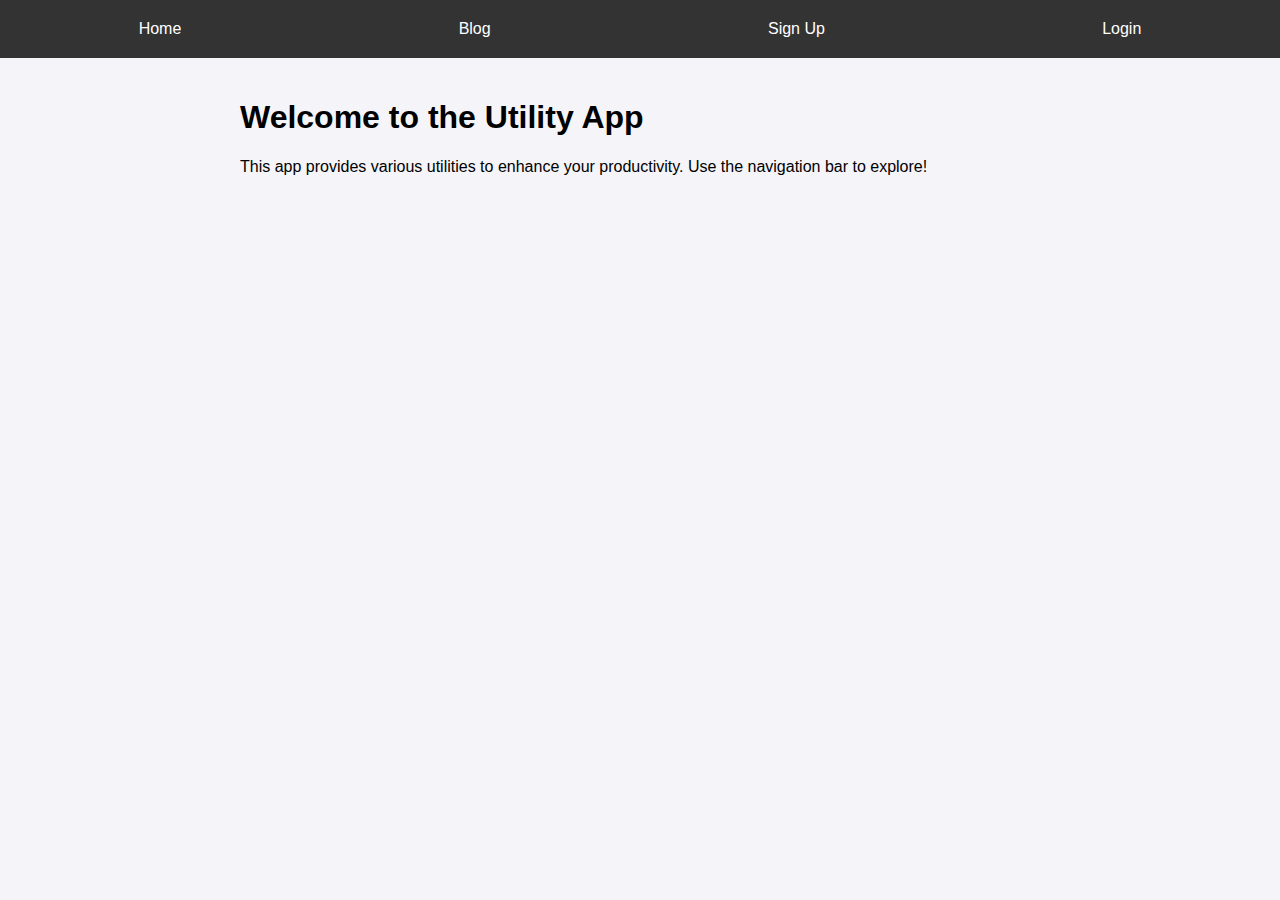
<file: frontend/test/index.html>
<!DOCTYPE html>
<html lang="en">
<head>
    <meta charset="UTF-8">
    <meta name="viewport" content="width=device-width, initial-scale=1.0">
    <title>Utility App SPA</title>
    <link rel="stylesheet" href="style.css">
</head>
<body>
    <nav>
        <a href="#" data-page="home">Home</a>
        <a href="#" data-page="services">Blog</a>
        <a href="#" data-page="signup">Sign Up</a>
        <a href="#" data-page="login">Login</a>
    </nav>

    <div id="content" class="container">
        <!-- Home Page -->
        <div id="home" class="page">
            <h1>Welcome to the Utility App</h1>
            <p>This app provides various utilities to enhance your productivity. Use the navigation bar to explore!</p>
        </div>

        <!-- Services Page -->
        <div id="services" class="page hidden">
            <h1>Our Services</h1>
            <p>We offer a range of utility tools including task management, reminders, and more!</p>
        </div>

        <!-- Signup Page -->
        <div id="signup" class="page hidden">
            <div class="form-container">
                <h2>Sign Up</h2>
                <input type="text" id="signup-name" placeholder="Enter your name" required>
                <input type="email" id="signup-email" placeholder="Enter your email" required>
                <input type="password" id="signup-password" placeholder="Enter your password" required>
                <button id="signup-btn">Sign Up</button>
                <p id="signup-error" style="color: red; display: none;">Please fill in all fields.</p>
            </div>
        </div>

        <!-- Login Page -->
        <div id="login" class="page hidden">
            <div class="form-container">
                <h2>Login</h2>
                <input type="email" id="login-email" placeholder="Enter your email" required>
                <input type="password" id="login-password" placeholder="Enter your password" required>
                <button id="login-btn">Login</button>
                <p id="login-error" style="color: red; display: none;">Invalid email or password.</p>
            </div>
        </div>
    </div>

    <script>
        // Navigation functionality
        const pages = document.querySelectorAll('.page');
        const navLinks = document.querySelectorAll('nav a');

        navLinks.forEach(link => {
            link.addEventListener('click', event => {
                event.preventDefault();
                const targetPage = link.getAttribute('data-page');

                pages.forEach(page => page.classList.add('hidden'));
                document.getElementById(targetPage).classList.remove('hidden');
            });
        });

       // Signup Functionality
document.getElementById('signup-btn').addEventListener('click', async () => {
    const name = document.getElementById('signup-name').value.trim();
    const email = document.getElementById('signup-email').value.trim();
    const password = document.getElementById('signup-password').value.trim();
    const error = document.getElementById('signup-error');

    if (name && email && password) {
        try {
            const response = await fetch('http://localhost:4000/api/user/', {
                method: 'POST',
                headers: {
                    'Content-Type': 'application/json',
                },
                body: JSON.stringify({ name, email, password }),
            });

            const data = await response.json();

            if (response.ok) {
                alert('Sign Up Successful! Redirecting to Login page...');
                error.style.display = 'none';
                document.getElementById('signup').classList.add('hidden');
                document.getElementById('login').classList.remove('hidden');
            } else {
                error.textContent = data.message || 'Sign Up Failed!';
                error.style.display = 'block';
            }
        } catch (err) {
            error.textContent = 'An error occurred. Please try again later.';
            error.style.display = 'block';
        }
    } else {
        error.textContent = 'All fields are required!';
        error.style.display = 'block';
    }
});

// Login Functionality
document.getElementById('login-btn').addEventListener('click', async () => {
    const email = document.getElementById('login-email').value.trim();
    const password = document.getElementById('login-password').value.trim();
    const error = document.getElementById('login-error');

    if (email && password) {
        try {
            const response = await fetch('http://localhost:4000/api/user/login', {
                method: 'POST',
                headers: {
                    'Content-Type': 'application/json',
                },
                body: JSON.stringify({ email, password }),
            });

            const data = await response.json();

            if (response.ok) {
                alert(`Welcome back, ${data.user.name}!`);
                error.style.display = 'none';
                localStorage.setItem('user', JSON.stringify(data));

                // Redirect to the home page
                document.querySelectorAll('.page').forEach(page => page.classList.add('hidden'));
                document.getElementById('home').classList.remove('hidden');
            } else {
                error.textContent = data.message || 'Invalid email or password.';
                error.style.display = 'block';
            }
        } catch (err) {
            error.textContent = 'An error occurred. Please try again later.';
            error.style.display = 'block';
        }
    } else {
        error.textContent = 'All fields are required!';
        error.style.display = 'block';
    }
});

    </script>
</body>
</html>
</file>
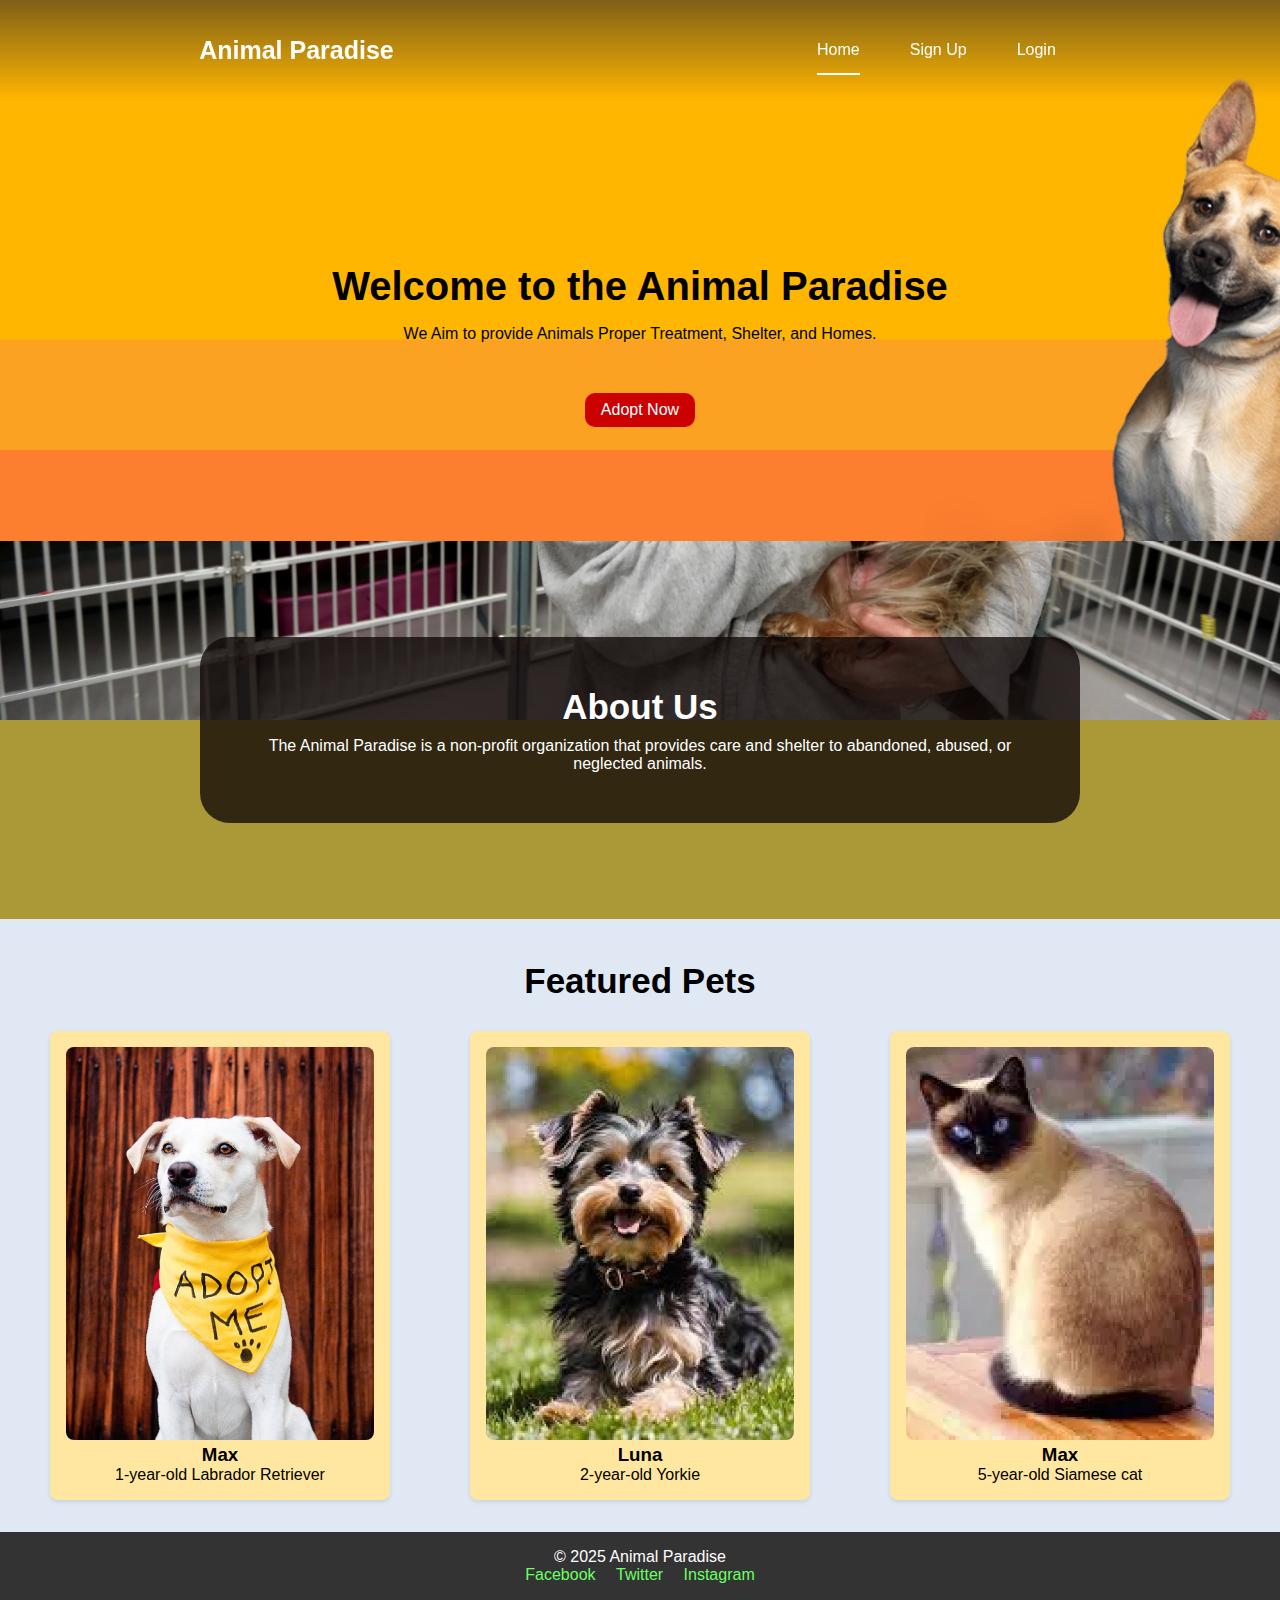
<file: frontend/index3.html>
<!DOCTYPE html>
<html lang="en">
<head>
    <meta charset="UTF-8">
    <meta name="viewport" content="width=device-width, initial-scale=1.0">
    <title>Animal Paradise</title>
    <link rel="stylesheet" href="style3.css">
</head>
<body>
    <nav class="nav">
        <div class="nav-logo">
            <p>Animal Paradise</p>
        </div>
        <div class="nav-menu" id="navMenu"> 
            <ul>
                <li><a href="Home.html" data-page="home" class="link active">Home</a></li>
                <li><a href="#" data-page="signup" class="link">Sign Up</a></li>
                <li><a href="#" data-page="login" class="link">Login</a></li>
            </ul>
        </div>
    </nav>

    <div id="content" class="home">
        <div id="home" class="page">
            <section class="hero">
                <div class="container">
                    <h1>Welcome to the Animal Paradise</h1>
                    <p>We Aim to provide Animals Proper Treatment, Shelter, and Homes.</p>
                    <a href="#adopt" class="btn">Adopt Now</a>
                </div>
            </section>
            <main>
                <section id="about" class="section">
                    <div class="bck">
                        <h2>About Us</h2>
                        <p>The Animal Paradise is a non-profit organization that provides care and shelter to abandoned, abused, or neglected animals.</p>
                    </div>
                </section>
                
                <section id="adopt" class="section1">
                    <h2>Featured Pets</h2>
                    <div class="pets-grid">
                        <div class="pet-card">
                            <div class="image"><img src="image/dog1.png" alt="dog1"></div>
                            <h3>Max</h3>
                            <p>1-year-old Labrador Retriever</p>
                        </div>
                        <div class="pet-card">
                            <div class="image">
                                <img src="image/yorkie.png" alt="dog2">
                                <h3>Luna</h3>
                                <p>2-year-old Yorkie</p>
                            </div>
                        </div>
                        <div class="pet-card">
                            <div class="image">
                                <img src="image/cat.png" alt="dog3">
                                <h3>Max</h3>
                                <p>5-year-old Siamese cat</p>
                            </div>
                        </div>
                </section>
            </main>
            <footer class="footer">
                <p>© 2025 Animal Paradise</p>
                <div class="social-links">
                    <a href="https://facebook.com">Facebook</a>
                    <a href="https://twitter.com">Twitter</a>
                    <a href="https://instagram.com">Instagram</a>
                </div>
            </footer> 
        </div>

        <div id="signup" class="page hidden">
            <div class="form-container">
                <h2>Sign Up</h2>
                <input type="text" id="signup-name" placeholder="Enter your name" required>
                <input type="email" id="signup-email" placeholder="Enter your email" required>
                <input type="password" id="signup-password" placeholder="Enter your password" required>
                <button id="signup-btn">Sign Up</button>
                <p id="signup-error" style="color: red; display: none;">Please fill in all fields.</p>
            </div>
        </div>

        <div id="login" class="page hidden">
            <div class="form-container">
                <h2>Login</h2>
                <input type="email" id="login-email" placeholder="Enter your email" required>
                <input type="password" id="login-password" placeholder="Enter your password" required>
                <button id="login-btn">Login</button>
                <p id="login-error" style="color: red; display: none;">Invalid email or password.</p>
            </div>
        </div>
    </div>

<script>
    // Navigation functionality
    const pages = document.querySelectorAll('.page');
    const navLinks = document.querySelectorAll('nav a');

    navLinks.forEach(link => {
        link.addEventListener('click', event => {
            event.preventDefault();
            const targetPage = link.getAttribute('data-page');

            pages.forEach(page => page.classList.add('hidden'));
            document.getElementById(targetPage).classList.remove('hidden');
        });
    });

    // Signup Functionality
    document.getElementById('signup-btn').addEventListener('click', async () => {
        const name = document.getElementById('signup-name').value.trim();
        const email = document.getElementById('signup-email').value.trim();
        const password = document.getElementById('signup-password').value.trim();

        if (!name || !email || !password) {
            alert('Please fill in all fields.');
            return;
        }

        try {
            const response = await fetch('http://localhost:4000/api/user', {
                method: 'POST',
                headers: { 'Content-Type': 'application/json' },
                body: JSON.stringify({ name, email, password }),
            });

            if (response.ok) {
                alert('Sign Up Successful! Redirecting to Login page...');
                document.getElementById('signup').classList.add('hidden');
                document.getElementById('login').classList.remove('hidden');
            } else {
                const data = await response.json();
                alert(data.message || 'Sign Up Failed!');
            }
        } catch (error) {
            alert('An error occurred. Please try again later.');
        }
    });

    // Login Functionality
    document.getElementById('login-btn').addEventListener('click', async () => {
        const email = document.getElementById('login-email').value.trim();
        const password = document.getElementById('login-password').value.trim();

        if (!email || !password) {
            alert('Please fill in all fields.');
            return;
        }

        try {
            const response = await fetch('http://localhost:4000/api/user/login', {
                method: 'POST',
                headers: { 'Content-Type': 'application/json' },
                body: JSON.stringify({ email, password }),
            });

            if (response.ok) {
                const data = await response.json();
                alert(`Welcome back, ${data.user.name}!`);
                localStorage.setItem('user', JSON.stringify(data.user));
                window.location.href = 'Home.html'; // Replace with the correct URL for your homepage
            } else {
                const data = await response.json();
                alert(data.message || 'Invalid Email or Password!');
            }
        } catch (error) {
            alert('An error occurred. Please try again later.');
        }
    });
</script>
</body>
</html>
</file>
<file: frontend/test/style.css>
body {
    font-family: Arial, sans-serif;
    margin: 0;
    padding: 0;
    box-sizing: border-box;
    background-color: #f4f4f9;
}

nav {
    background-color: #333;
    display: flex;
    justify-content: space-around;
    align-items: center;
    padding: 10px 0;
}

nav a {
    color: white;
    text-decoration: none;
    padding: 10px 15px;
    transition: background 0.3s;
}

nav a:hover {
    background-color: #555;
    border-radius: 5px;
}

.container {
    padding: 20px;
    max-width: 800px;
    margin: auto;
}

.hidden {
    display: none;
}

.form-container {
    max-width: 400px;
    margin: auto;
    background: white;
    padding: 20px;
    border-radius: 10px;
    box-shadow: 0 4px 8px rgba(0, 0, 0, 0.1);
}

.form-container h2 {
    margin-bottom: 20px;
    text-align: center;
}

.form-container input {
    width: 100%;
    padding: 10px;
    margin: 10px 0;
    border: 1px solid #ddd;
    border-radius: 5px;
}

.form-container button {
    width: 100%;
    padding: 10px;
    background-color: #007bff;
    color: white;
    border: none;
    border-radius: 5px;
    font-size: 16px;
    cursor: pointer;
}

.form-container button:hover {
    background-color: #0056b3;
}

@media (max-width: 600px) {
    nav {
        flex-direction: column;
    }

    nav a {
        margin: 5px 0;
    }
}
</file>
<file: frontend/style3.css>
*{  
    margin: 0;
    padding: 0;
    box-sizing: border-box;
    font-family: 'Poppins', sans-serif;
}

body{
    background: url("image/adopt dog.jpg");
    background-size: cover;
    background-repeat: no-repeat;
    background-attachment: fixed;
}

.wrapper{
    display: flex;
    justify-content: center;
    align-items: center;
    min-height: 110vh;
    background: rgba(39, 39, 39, 0.4);
}

.nav{
    position: fixed;
    top: 0;
    display: flex;
    justify-content: space-around;
    width: 100%;
    height: 100px;
    line-height: 100px;
    background: linear-gradient(rgba(39,39,39, 0.6), transparent);
    z-index: 100;
}

.nav-logo p{
    color: white;
    font-size: 25px;
    font-weight: 600;
}

.nav-menu ul{
    display: flex;
}

.nav-menu ul li{
    list-style-type: none;
}

.nav-menu ul li .link{
    text-decoration: none;
    font-weight: 500;
    color: #fff;
    padding-bottom: 15px;
    margin: 0 25px;
}

.link:hover, .active{
    border-bottom: 2px solid #fff;
}

.nav-button .btn{
    width: 130px;
    height: 40px;
    font-weight: 500;
    background: rgba(255, 255, 255, 0.4);
    border: none;
    border-radius: 30px;
    cursor: pointer;
    transition: .3s ease;
}

.btn:hover{
    background: rgba(255, 255, 255, 0.3);
}

#registerBtn{
    margin-left: 15px;
}

.btn.white-btn{
    background: rgba(255, 255, 255, 0.7);
}

.btn.btn.white-btn:hover{
    background: rgba(255, 255, 255, 0.5);
}

.nav-menu-btn{
    display: none;
}


/*===========================*/


.home {
    margin: 200px 0;
    width: 100%;
    max-width: 100%;
}
/*==="ADOPT NOW"=== */


a {
    text-decoration: none;
    margin: 50px;
    color: inherit;
}

.btn {
    display: inline-block;
    padding: 0.5rem 1rem;
    color: white;
    background-color: #cc0000;
    border-radius: 10px;
    text-align: center;
}

.btn:hover {
    background-color: #cc3a00;
}

/* Hero Section */
.hero {
    color: rgb(0, 0, 0);
    text-align: center;
    padding: 4rem 0;
}

.hero h1 {
    font-size: 2.5rem;
    margin-bottom: 1rem;
    text-align: center;
}

/* Main Content */
.section {
    padding: 6rem 0;
    background: url(image/shelterstaff.webp);
    background-repeat: no-repeat;
    background-size: 100%;
    background-attachment: fixed;
    background-color: #aa9936;
}

.bck{
    background-color: #0e0707c5;
    margin: 0 200px 0 200px ;
    padding: 50px;
    border-radius: 30px;
}

.bck h2{
    font-size: 35px;
    color: #fff;
}
.bck p{
    margin: 10px 0 0 0;    
    color: #fff;

}
/*====== image ======*/
.img-main{
    text-align: left;
    height: 90%;
}
.img-main img{
    width: 100%;
    margin: 0;
    padding: 0;
}

/*====================*/
.section1 {
    padding: 4rem 0;
    background-color: #407cb82a;
    height: 100%;
}

.section1 h2{
    padding: 10px 0 30px 0;
    font-size: 35px;
}

/* Featured Pets*/
.section1 {
    padding: 2rem 0;
}


.pets-grid {
    display: grid;
    grid-template-columns: repeat(auto-fit, minmax(300px, 1fr));
    gap: 5rem;
    margin: 0 50px 0 50px;
}

.pet-card {
    background: rgb(255, 231, 161);
    padding: 1rem;
    border-radius: 8px;
    box-shadow: 0 2px 4px rgba(0, 0, 0, 0.1);
    text-align: center;
}

/*=======image=========*/

.pet-card img {
    width: 100%;
    height: 100%;
    border-radius: 8px;
    margin: 10px 0p;
}
/*======================*/
/* Footer */
footer {
    background: #333;
    color: white;
    padding: 1rem 0;
    text-align: center;
}

footer .social-links a {
    padding: 0 0 10px ; 
    color: #6bff66;
    margin: 0.5rem;
}

footer .social-links a:hover {
    text-decoration: underline;
}
/*=======================*/

html, body {
    height: 100%; /* Ensure the body spans the full height of the viewport */
}

#content {
    display: flex;
    flex-direction: column;
    min-height: 100%; /* Ensure the content takes up the full height */
}

footer {
    margin-top: auto; /* Push the footer to the bottom when content is short */
}

/*=======================*/

#home {
    text-align: center;
}

.hidden {
    display: none;
}

.form-container {
    max-width: 400px;
    margin: auto;
    padding: 20px;
    border-radius: 10px;
    box-shadow: 0 4px 8px rgba(0, 0, 0, 0.1);
}

.form-container h2 {
    margin-bottom: 20px;
    text-align: center;
}

.form-container input {
    width: 100%;
    padding: 10px;
    margin: 10px 0;
    border: 1px solid #000000;
    box-shadow: 0 4px 8px #33333367;
    background-color: #ffffff86;
    border-radius: 20px;
}

.form-container button {
    width: 100%;
    padding: 10px;
    margin: 20px 0 0 0;
    background-color: #ff7300;
    color: rgb(255, 255, 255);
    border: none;
    border-radius: 50px;
    font-size: 16px;
    box-shadow: 0 1px 8px #33333365;
    cursor: pointer;
}

.form-container button:hover {
    background-color: #e93a0e;
}

@media (max-width: 600px) {
    nav {
        flex-direction: column;
    }

    nav a {
        margin: 5px 0;
    }
}

/*=============================*/

/* Responsive Adjustments */
@media (max-width: 768px) {
    .nav {
        height: auto;
    }

    .nav-menu ul {
        gap: 10px;
        text-align: center;
    }

    .hero h1 {
        font-size: 1.8rem;
    }

    .bck {
        padding: 20px;
    }

    /* Featured Pets*/
.section1 {
    padding: 2rem 0;
}


.pets-grid {
    display: grid;
    grid-template-columns: repeat(auto-fit, minmax(300px, 1fr));
    gap: 1rem ;
    margin: 0 50px 0 50px;
}

.pet-card {
    background: rgb(255, 231, 161);
    padding: 1rem;
    width: 300px;
    height: 315px;
    border-radius: 8px;
    box-shadow: 0 2px 4px rgba(0, 0, 0, 0.1);
    text-align: center;
}

/*=======image=========*/

.pet-card img {
    width: 65%;
    border-radius: 8px;
    margin: 5px 0;
}
}

@media (max-width: 480px) {
    .nav {
        padding: 0 10px;
    }

    .nav-logo p {
        font-size: 18px;
    }

    .btn {
        width: 100px;
        height: 30px;
    }

    .hero h1 {
        font-size: 1.5rem;
    }
}
</file>
